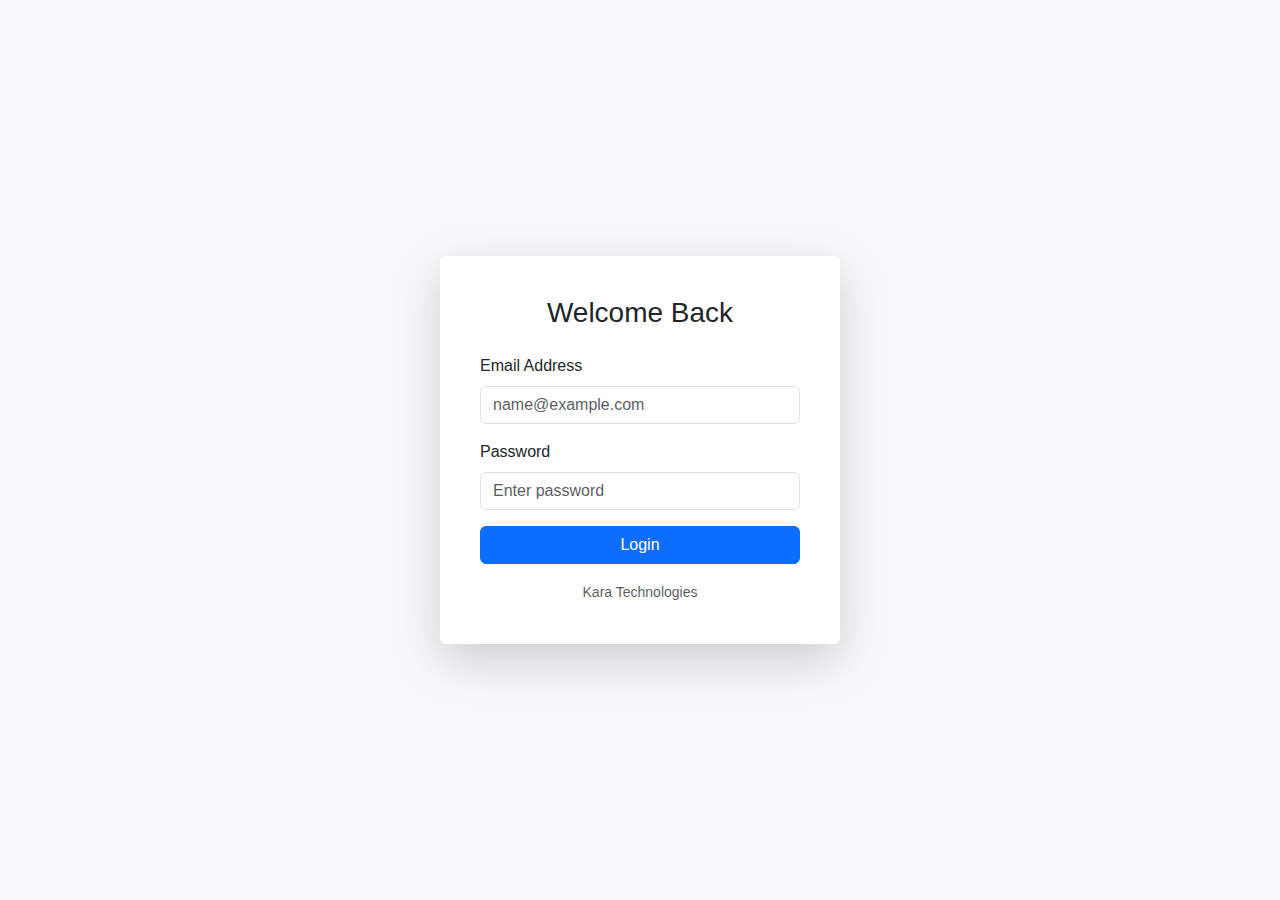
<file: index.html>
<!DOCTYPE html>
<html lang="en">
<head>
    <meta charset="UTF-8">
    <meta name="viewport" content="width=device-width, initial-scale=1.0">
    <title>Secure Login - KARA Technologies</title>
    <link href="https://cdn.jsdelivr.net/npm/bootstrap@5.3.0/dist/css/bootstrap.min.css" rel="stylesheet">
    <link rel="stylesheet" href="css/style.css">
</head>
<body class="bg-light">

    <div class="container d-flex justify-content-center align-items-center vh-100">
        
        <div class="card shadow-lg p-4" style="width: 100%; max-width: 400px;">
            <div class="card-body">
                <h3 class="text-center mb-4">Welcome Back</h3>
                
                <div id="error-message" class="alert alert-danger d-none text-center" role="alert"></div>

                <form id="loginForm">
                    <div class="mb-3">
                        <label for="email" class="form-label">Email Address</label>
                        <input type="email" class="form-control" id="email" placeholder="name@example.com" required>
                    </div>

                    <div class="mb-3">
                        <label for="password" class="form-label">Password</label>
                        <input type="password" class="form-control" id="password" placeholder="Enter password" required>
                    </div>

                    <div class="d-grid">
                        <button type="submit" class="btn btn-primary">Login</button>
                    </div>
                </form>

                <div class="text-center mt-3">
                    <small class="text-muted">Kara Technologies</small>
                </div>
            </div>
        </div>
    </div>

    <script src="https://cdn.jsdelivr.net/npm/bootstrap@5.3.0/dist/js/bootstrap.bundle.min.js"></script>
    <script src="js/script.js"></script>
</body>
</html>
</file>
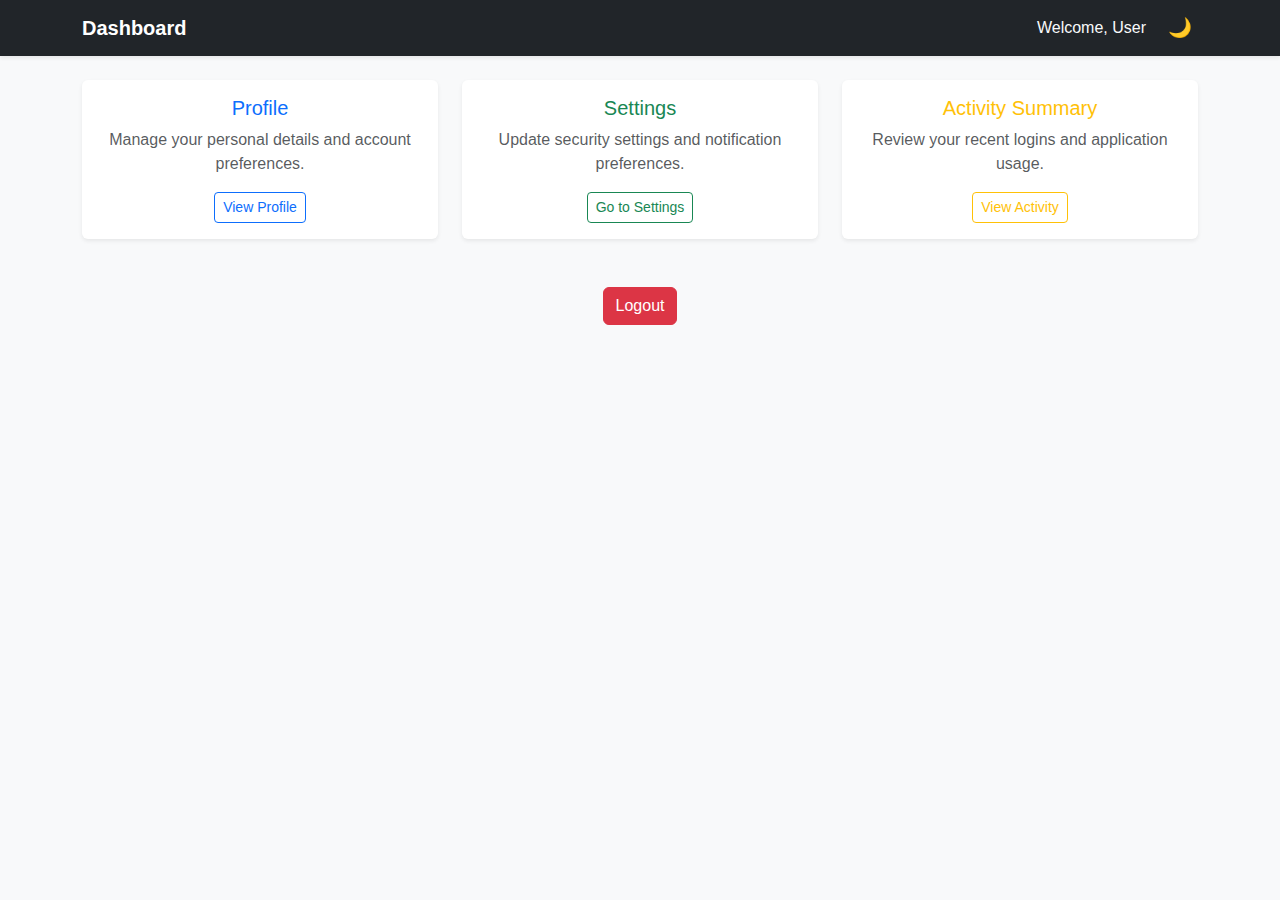
<file: dashboard.html>
<!DOCTYPE html>
<html lang="en">
<head>
    <meta charset="UTF-8">
    <meta name="viewport" content="width=device-width, initial-scale=1.0">
    <title>Dashboard - KARA Technologies</title>
    <link href="https://cdn.jsdelivr.net/npm/bootstrap@5.3.0/dist/css/bootstrap.min.css" rel="stylesheet">
    <link rel="stylesheet" href="css/style.css">
</head>
<body class="bg-light">

    <nav class="navbar navbar-dark bg-dark mb-4 shadow-sm">
        <div class="container">
            <span class="navbar-brand mb-0 h1 fw-bold">Dashboard</span>
            
            <div class="d-flex align-items-center">
                <span class="navbar-text text-light me-3">Welcome, User</span>
                
                <button id="theme-toggle" class="theme-toggle-btn" title="Toggle Dark Mode">
                    🌙
                </button>
            </div>
        </div>
    </nav>

    <div class="container">
        <div class="row g-4">
            
            <div class="col-12 col-md-4">
                <div class="card h-100 shadow-sm border-0">
                    <div class="card-body text-center">
                        <h5 class="card-title text-primary">Profile</h5>
                        <p class="card-text text-muted">Manage your personal details and account preferences.</p>
                        <a href="#" class="btn btn-outline-primary btn-sm">View Profile</a>
                    </div>
                </div>
            </div>

            <div class="col-12 col-md-4">
                <div class="card h-100 shadow-sm border-0">
                    <div class="card-body text-center">
                        <h5 class="card-title text-success">Settings</h5>
                        <p class="card-text text-muted">Update security settings and notification preferences.</p>
                        <a href="#" class="btn btn-outline-success btn-sm">Go to Settings</a>
                    </div>
                </div>
            </div>

            <div class="col-12 col-md-4">
                <div class="card h-100 shadow-sm border-0">
                    <div class="card-body text-center">
                        <h5 class="card-title text-warning">Activity Summary</h5>
                        <p class="card-text text-muted">Review your recent logins and application usage.</p>
                        <a href="#" class="btn btn-outline-warning btn-sm">View Activity</a>
                    </div>
                </div>
            </div>

        </div>

        <div class="text-center mt-5">
            <a href="index.html" class="btn btn-danger">Logout</a>
        </div>
    </div>

    <script src="https://cdn.jsdelivr.net/npm/bootstrap@5.3.0/dist/js/bootstrap.bundle.min.js"></script>
    <script src="js/script.js"></script>
</body>
</html>
</file>
<file: css/style.css>
:root {
    --primary-color: #0d6efd; 
    --secondary-color: #6c757d;
    --bg-light: #f8f9fa;
    --bg-dark: #212529;
    --text-light: #212529;
    --text-dark: #f8f9fa;
}

body {
    font-family: 'Segoe UI', Tahoma, Geneva, Verdana, sans-serif;
    transition: background-color 0.3s, color 0.3s;
}

.card {
    transition: transform 0.3s ease, box-shadow 0.3s ease;
    border: none;
}

.card:hover {
    transform: translateY(-8px);
    box-shadow: 0 12px 24px rgba(0, 0, 0, 0.15) !important;
    cursor: pointer;
}

body.dark-mode {
    background-color: var(--bg-dark) !important;
    color: var(--text-dark);
}

body.dark-mode .navbar {
    background-color: #000 !important;
}

body.dark-mode .card {
    background-color: #343a40; 
    color: white; 
}

body.dark-mode .text-muted {
    color: #ced4da !important; 
}

.theme-toggle-btn {
    cursor: pointer;
    font-size: 1.2rem;
    background: none;
    border: none;
    color: white;
}
</file>
